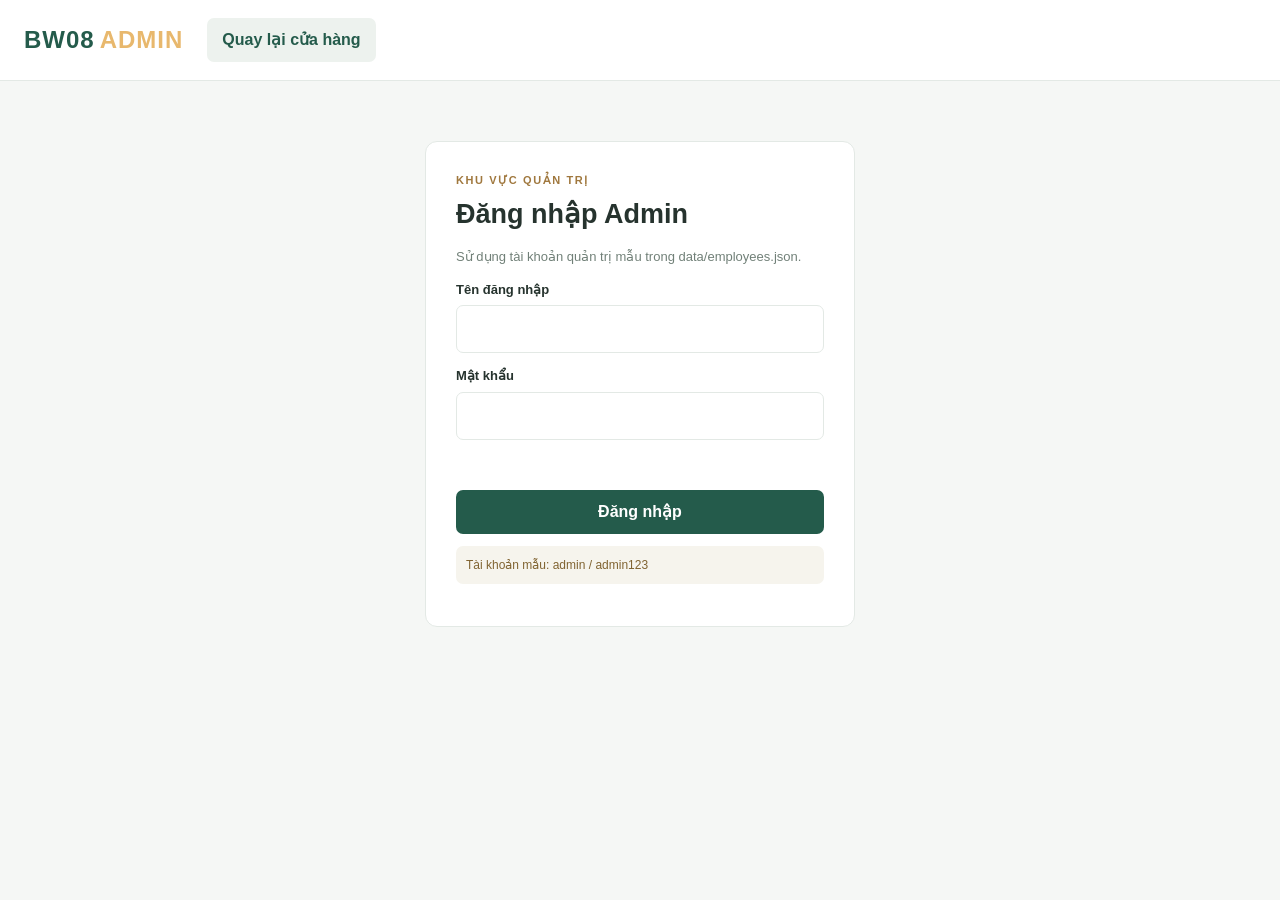
<file: admin.html>
<!DOCTYPE html>
<html lang="vi">
<head>
    <meta charset="UTF-8">
    <meta name="viewport" content="width=device-width, initial-scale=1.0">
    <title>BW08 Store | Quản trị</title>
    <link rel="stylesheet" href="style.css">
    <script src="app.js" defer></script>
</head>
<body class="admin-page">
    <header class="site-header">
        <div class="header-inner">
            <a class="logo" href="index.html">BW08<span>ADMIN</span></a>
            <a href="index.html" class="btn btn-light">Quay lại cửa hàng</a>
        </div>
    </header>

    <main class="admin-main">
        <section id="admin-login-section" class="login-card">
            <p class="eyebrow">KHU VỰC QUẢN TRỊ</p>
            <h1>Đăng nhập Admin</h1>
            <p class="muted">Sử dụng tài khoản quản trị mẫu trong data/employees.json.</p>
            <form id="admin-login-form">
                <label for="admin-username">Tên đăng nhập</label>
                <input type="text" id="admin-username" required autocomplete="username">
                <label for="admin-password">Mật khẩu</label>
                <input type="password" id="admin-password" required autocomplete="current-password">
                <p class="field-error" id="login-error"></p>
                <button type="submit" class="btn btn-primary btn-full">Đăng nhập</button>
            </form>
            <p class="hint">Tài khoản mẫu: admin / admin123</p>
        </section>

        <section id="admin-dashboard" class="dashboard hidden">
            <div class="dashboard-heading">
                <div>
                    <p class="eyebrow">TỔNG QUAN KINH DOANH</p>
                    <h1>Dashboard quản trị</h1>
                    <p class="muted" id="admin-welcome"></p>
                </div>
                <button type="button" class="btn btn-light" id="admin-logout">Đăng xuất</button>
            </div>

            <div class="stats-grid">
                <article class="stat-card"><span>Tổng đơn hàng</span><strong id="stat-order-count">0</strong></article>
                <article class="stat-card"><span>Tổng doanh thu</span><strong id="stat-revenue">0 ₫</strong></article>
                <article class="stat-card"><span>Sản phẩm đang quản lý</span><strong id="stat-product-count">0</strong></article>
            </div>

            <section class="admin-panel">
                <h2>Sản phẩm bán chạy</h2>
                <div class="table-wrap">
                    <table>
                        <thead><tr><th>Sản phẩm</th><th>Số lượng đã bán</th><th>Doanh thu</th></tr></thead>
                        <tbody id="best-seller-body"></tbody>
                    </table>
                </div>
            </section>

            <section class="admin-panel">
                <div class="panel-heading">
                    <h2>Danh sách đơn hàng</h2>
                    <button type="button" class="btn btn-light" id="reload-orders">Tải lại dữ liệu</button>
                </div>
                <div class="table-wrap">
                    <table>
                        <thead><tr><th>Mã đơn</th><th>Ngày tạo</th><th>Khách hàng</th><th>Nhân viên</th><th>Tổng tiền</th><th>Trạng thái</th></tr></thead>
                        <tbody id="orders-table-body"></tbody>
                    </table>
                </div>
            </section>
        </section>
    </main>
</body>
</html>
</file>
<file: style.css>
/* =========================================================
   BW08 STORE - CSS thuần, không sử dụng framework bên ngoài
   ========================================================= */
:root {
    --primary: #245b4b;
    --primary-dark: #194638;
    --accent: #e8b86d;
    --text: #26332e;
    --muted: #718078;
    --border: #e3e9e5;
    --surface: #ffffff;
    --background: #f5f7f5;
    --danger: #c0392b;
    --shadow: 0 12px 35px rgba(26, 54, 43, .12);
}

* { box-sizing: border-box; }
body {
    margin: 0;
    color: var(--text);
    background: var(--background);
    font-family: Arial, Helvetica, sans-serif;
    line-height: 1.5;
}
button, input, select, textarea { font: inherit; }
button, a { -webkit-tap-highlight-color: transparent; }
a { color: inherit; text-decoration: none; }
.site-header { background: var(--surface); border-bottom: 1px solid var(--border); }
.header-inner {
    max-width: 1280px; margin: 0 auto; padding: 18px 24px;
    display: flex; align-items: center; gap: 24px;
}
.logo { color: var(--primary); font-size: 24px; font-weight: 800; letter-spacing: 1px; white-space: nowrap; }
.logo span { color: var(--accent); margin-left: 5px; }
.search-bar { display: flex; flex: 1; max-width: 620px; margin: 0 auto; }
.search-bar input { border-radius: 8px 0 0 8px; }
.search-bar button { border-radius: 0 8px 8px 0; }
input, select, textarea {
    width: 100%; padding: 11px 12px; border: 1px solid var(--border);
    border-radius: 7px; background: #fff; color: var(--text); outline: none;
}
input:focus, select:focus, textarea:focus { border-color: var(--primary); box-shadow: 0 0 0 3px rgba(36,91,75,.1); }
label { display: block; margin: 13px 0 6px; font-size: 13px; font-weight: 700; }
.btn {
    border: 0; border-radius: 7px; padding: 10px 15px; cursor: pointer;
    font-weight: 700; transition: .2s ease; display: inline-flex; justify-content: center; align-items: center;
}
.btn-primary { background: var(--primary); color: #fff; }
.btn-primary:hover { background: var(--primary-dark); }
.btn-light { background: #edf2ee; color: var(--primary); }
.btn-light:hover { background: #dfe9e2; }
.btn-cart { background: #f4eee4; color: #684b20; white-space: nowrap; }
.btn-full { width: 100%; margin-top: 12px; }
.cart-count { display: inline-grid; place-items: center; min-width: 22px; height: 22px; margin-left: 7px; padding: 0 5px; border-radius: 20px; background: var(--accent); color: #302311; }
.main-nav { background: var(--primary); color: #fff; }
.nav-inner { max-width: 1280px; margin: auto; padding: 0 24px; display: flex; gap: 28px; }
.nav-inner a { display: block; padding: 13px 0; opacity: .88; }
.nav-inner a:hover, .nav-inner a.active { opacity: 1; border-bottom: 3px solid var(--accent); }

.page-layout {
    max-width: 1280px; margin: 30px auto 60px; padding: 0 24px;
    display: grid; grid-template-columns: 245px minmax(0, 1fr); gap: 28px; align-items: start;
}
.filter-panel, .admin-panel, .login-card {
    background: var(--surface); border: 1px solid var(--border); border-radius: 12px; padding: 20px;
}
.filter-panel { position: sticky; top: 18px; }
.filter-panel h2 { font-size: 18px; margin: 0 0 10px; }
.filter-panel output { display: block; color: var(--muted); font-size: 12px; margin: 4px 0; }
.section-heading, .dashboard-heading, .panel-heading {
    display: flex; align-items: end; justify-content: space-between; gap: 16px; margin-bottom: 20px;
}
h1 { margin: 0; font-size: clamp(25px, 3vw, 34px); }
h2 { margin-top: 0; }
.eyebrow { margin: 0 0 5px; color: #a0783e; font-size: 11px; font-weight: 800; letter-spacing: 1.6px; }
.muted { color: var(--muted); font-size: 13px; }
.product-grid { display: grid; grid-template-columns: repeat(4, minmax(0, 1fr)); gap: 18px; }
.product-card {
    overflow: hidden; background: var(--surface); border: 1px solid var(--border);
    border-radius: 11px; transition: transform .2s, box-shadow .2s;
}
.product-card:hover { transform: translateY(-3px); box-shadow: var(--shadow); }
.product-image-wrap { position: relative; height: 210px; background: #edf1ed; overflow: hidden; }
.product-image { width: 100%; height: 100%; object-fit: cover; display: block; }
.rating-badge {
    position: absolute; top: 10px; left: 10px; z-index: 1; padding: 5px 8px;
    border-radius: 20px; background: rgba(255,255,255,.94); color: #9a6b20; font-size: 12px; font-weight: 700;
}
.product-info { padding: 14px; }
.product-category { color: var(--muted); font-size: 11px; text-transform: uppercase; letter-spacing: .7px; }
.product-info h3 { min-height: 44px; margin: 5px 0; font-size: 15px; }
.product-price { margin: 8px 0; color: var(--primary); font-size: 17px; font-weight: 800; }
.product-stock { color: var(--muted); font-size: 12px; }
.variant-selectors { display: grid; grid-template-columns: repeat(auto-fit, minmax(75px, 1fr)); gap: 6px; margin-top: 10px; }
.variant-selectors select { padding: 7px 8px; font-size: 12px; }
.product-actions { display: grid; grid-template-columns: 1fr 1fr; gap: 7px; margin-top: 12px; }
.product-actions .btn { padding: 8px 5px; font-size: 11px; }
.btn-add-cart { background: var(--primary); color: white; }
.btn-quick-view { background: #edf2ee; color: var(--primary); }
.text-link { display: inline-block; margin-top: 10px; color: var(--primary); font-size: 12px; text-decoration: underline; cursor: pointer; }
.empty-state { grid-column: 1/-1; padding: 35px; text-align: center; color: var(--muted); background: #fff; border-radius: 10px; }

.site-footer { padding: 28px 24px; text-align: center; color: #eaf0ec; background: #203b31; font-size: 13px; }
.site-footer p { margin: 5px; }

/* Skeleton Loading: hiệu ứng shimmer trong lúc chờ dữ liệu XML. */
.skeleton-card { padding: 12px; border: 1px solid var(--border); border-radius: 11px; background: #fff; }
.skeleton-image, .skeleton-line {
    background: linear-gradient(90deg, #e9eeea 25%, #f7f9f7 50%, #e9eeea 75%);
    background-size: 200% 100%; animation: skeleton-shimmer 1.3s infinite;
    border-radius: 6px;
}
.skeleton-image { height: 180px; margin-bottom: 14px; }
.skeleton-line { height: 13px; margin: 10px 0; }
.skeleton-line.short { width: 55%; }
@keyframes skeleton-shimmer { 0% { background-position: 200% 0; } 100% { background-position: -200% 0; } }

/* Overlay và mini-cart dùng fixed + z-index để nổi trên nội dung. */
.overlay {
    display: none; position: fixed; inset: 0; z-index: 1000;
    justify-content: center; align-items: center; padding: 20px;
    background: rgba(17, 29, 23, .55);
}
.overlay.show { display: flex; }
.mini-cart-panel, .form-modal, .detail-modal {
    width: min(100%, 620px); max-height: 90vh; overflow-y: auto;
    padding: 22px; border-radius: 13px; background: #fff; box-shadow: var(--shadow);
}
.mini-cart-panel { width: min(100%, 700px); }
.detail-modal { width: min(100%, 650px); }
.modal-heading { display: flex; align-items: center; justify-content: space-between; gap: 12px; margin-bottom: 15px; }
.modal-heading h2 { margin: 0; font-size: 21px; }
.icon-button { border: 0; background: transparent; color: var(--muted); font-size: 29px; cursor: pointer; line-height: 1; }
.cart-table, table { width: 100%; border-collapse: collapse; }
.cart-table th, .cart-table td, th, td { padding: 10px 8px; border-bottom: 1px solid var(--border); text-align: left; font-size: 13px; }
.cart-table th, th { color: var(--muted); font-size: 11px; text-transform: uppercase; }
.qty-control { display: flex; align-items: center; gap: 7px; }
.qty-control button, .remove-item { border: 0; background: #edf2ee; border-radius: 5px; padding: 3px 8px; cursor: pointer; }
.remove-item { color: var(--danger); }
.cart-summary { margin-top: 16px; text-align: right; }
.cart-summary strong { color: var(--primary); font-size: 20px; }
.field-error { display: block; min-height: 16px; color: var(--danger); font-size: 11px; }
.hint { padding: 10px; background: #f6f4ed; border-radius: 7px; color: #806331; font-size: 12px; }
.review-item { padding: 12px 0; border-bottom: 1px solid var(--border); }
.review-item:last-child { border: 0; }
.review-meta { display: flex; justify-content: space-between; gap: 10px; color: var(--muted); font-size: 12px; }
.detail-product { display: grid; grid-template-columns: 180px 1fr; gap: 18px; }
.detail-product img { width: 100%; border-radius: 8px; }

/* Admin */
.admin-main { max-width: 1180px; margin: 45px auto; padding: 0 24px; }
.login-card { max-width: 430px; margin: 60px auto; padding: 30px; }
.login-card h1 { font-size: 27px; }
.hidden { display: none !important; }
.dashboard-heading { align-items: center; }
.stats-grid { display: grid; grid-template-columns: repeat(3, 1fr); gap: 16px; margin: 24px 0; }
.stat-card { padding: 22px; border-radius: 11px; background: #fff; border: 1px solid var(--border); }
.stat-card span { display: block; color: var(--muted); font-size: 13px; }
.stat-card strong { display: block; margin-top: 7px; color: var(--primary); font-size: 27px; }
.admin-panel { margin: 18px 0; }
.admin-panel h2 { margin-bottom: 15px; font-size: 19px; }
.table-wrap { overflow-x: auto; }

@media (max-width: 1023px) {
    .product-grid { grid-template-columns: repeat(2, minmax(0, 1fr)); }
    .page-layout { grid-template-columns: 220px minmax(0, 1fr); gap: 18px; }
    .product-image-wrap { height: 230px; }
}
@media (max-width: 767px) {
    .header-inner { flex-wrap: wrap; padding: 14px 16px; gap: 12px; }
    .logo { font-size: 20px; }
    .search-bar { order: 3; flex-basis: 100%; max-width: none; }
    .header-inner .btn-cart { margin-left: auto; }
    .nav-inner { padding: 0 16px; gap: 18px; overflow-x: auto; white-space: nowrap; }
    .page-layout { display: block; margin-top: 18px; padding: 0 16px; }
    .filter-panel { position: static; margin-bottom: 24px; }
    .product-grid { grid-template-columns: 1fr; }
    .product-image-wrap { height: 270px; }
    .section-heading { align-items: start; flex-direction: column; gap: 3px; }
    .stats-grid { grid-template-columns: 1fr; }
    .admin-main { margin: 24px auto; padding: 0 15px; }
    .dashboard-heading { align-items: start; }
    .detail-product { grid-template-columns: 1fr; }
    .detail-product img { max-height: 220px; object-fit: cover; }
    .cart-table th, .cart-table td { padding: 8px 5px; font-size: 11px; }
}
</file>
